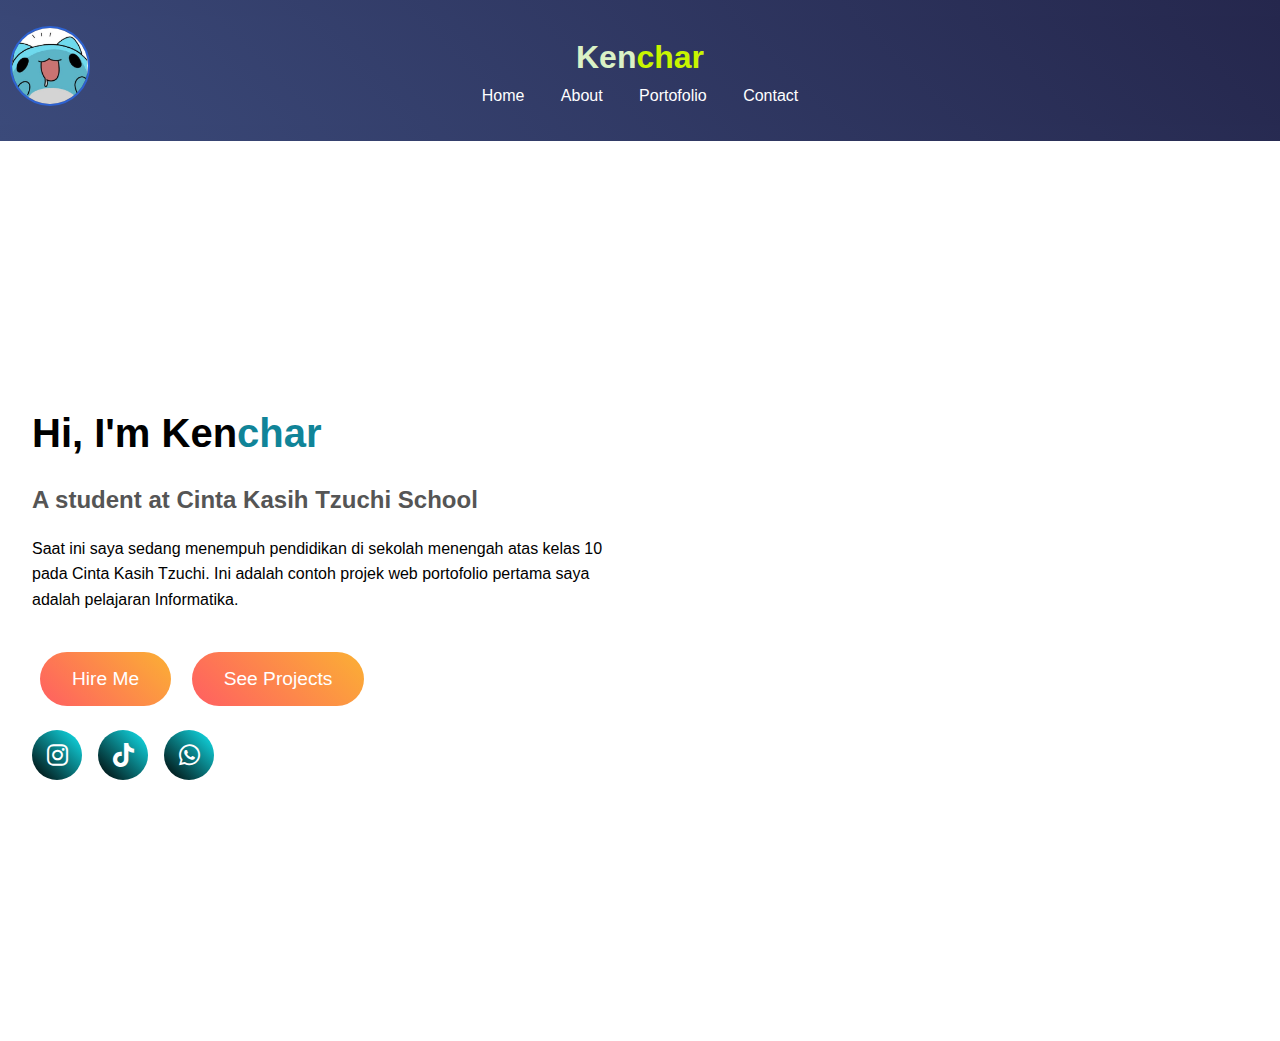
<file: index.html>
<!DOCTYPE html>
<html lang="en">

<head>
    <meta charset="UTF-8">
    <meta name="viewport" content="width=device-width, initial-scale=1.0">
    <title>Kenzie Charemon</title>
    <link rel="stylesheet" href="style.css">
    <link rel="stylesheet" href="https://cdnjs.cloudflare.com/ajax/libs/font-awesome/6.2.0/css/all.min.css">
</head>

<body>
    <header>
        <header>
            
           <href src="https://www.tiktok.com/@ig.jenmanzino"> <img src="gp1.jpg" alt="Avatar" class="avatar" href="https://www.tiktok.com/@ig.jenmanzino">
            <h1 class="logo">Ken<span>char</span></h1>
            <a href="index.html">Home</a>
            <a href="about.html">About</a>
            <a href="--">Portofolio</a>
            <a href="contact.html">Contact</a>
        </header>
    </header>
    <section class="home">
        <div class="content">
            <h2>Hi, I'm Ken<span>char</span></h2>
            <h3>A student at Cinta Kasih Tzuchi School</h3>
            <p>
                Saat ini saya sedang menempuh pendidikan di sekolah menengah atas kelas 10 pada Cinta Kasih Tzuchi. 
                Ini adalah contoh projek web portofolio pertama saya adalah pelajaran Informatika.
            </p>
        
            <div class="btn-group"></div>
            <button  ><a href="contact.html">Hire  Me</a></button>
            <a href="project.html">
            <button>See Projects</a></button>
            <!--  -->
            <div class="social-icons">
                <a href="https://www.instagram.com/kenzch3/" <i class="fa-brands fa-instagram"></i></a>
                <a href="https://www.tiktok.com/@ig.jenmanzino" <i class="fa-brands fa-tiktok"></i></a>
                <a href="contact.html" <i class="fa-brands fa-whatsapp"></i></a>
            </div>
        </div>
</file>
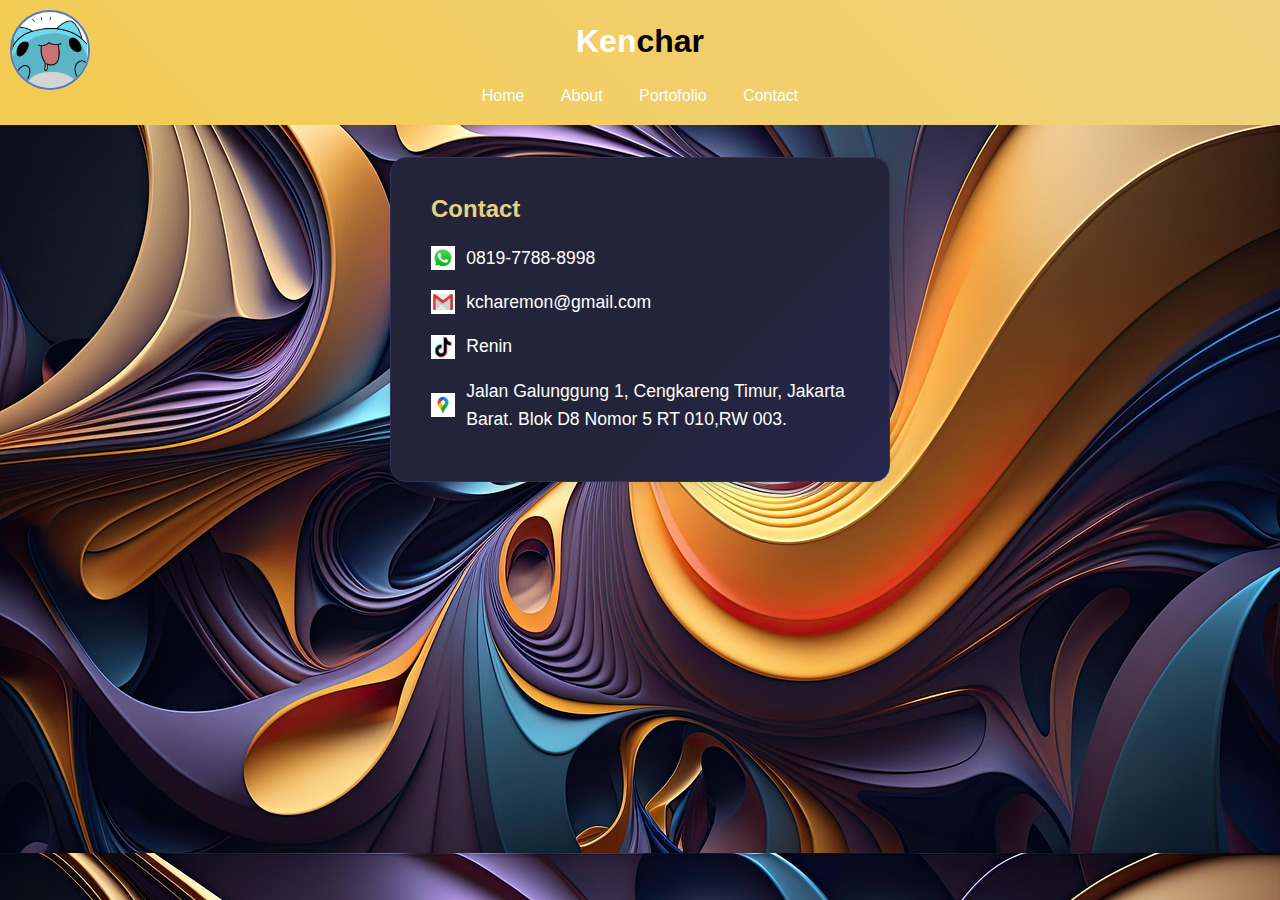
<file: contact.html>
<!DOCTYPE html>
<html lang="id">
<head>
    <meta charset="UTF-8">
    <meta name="viewport" content="width=device-width, initial-scale=1.0">
    <title>Profil Kenzie Charemon</title>
    <link rel="stylesheet" href="contact.css">
</head>
<body>
    <div class="container">
        <header>
    <img src="gp1.jpg" alt="Avatar" class="avatar">
    <h1 class="logo">Ken<span>char</span></h1>
    <nav>
        <a href="index.html">Home</a>
        <a href="about.html">About</a>
        <a href="-">Portofolio</a>
        <a href="contact.html">Contact</a>
    </nav>
</header>

<section class="contact">
    <h2>Contact</h2>
    <p><img src="whatsapp.jpg" alt="WhatsApp"> 0819-7788-8998</p>
    <p><img src="email.jpg" alt="Email"> kcharemon@gmail.com</p>
    <p><img src="tiktok.png" alt="TikTok"> Renin</p>
    <p><img src="lokasi.png" alt="Lokasi"> Jalan Galunggung 1, Cengkareng Timur, Jakarta Barat. Blok D8 Nomor 5 RT 010,RW 003.</p>
</section>
</file>
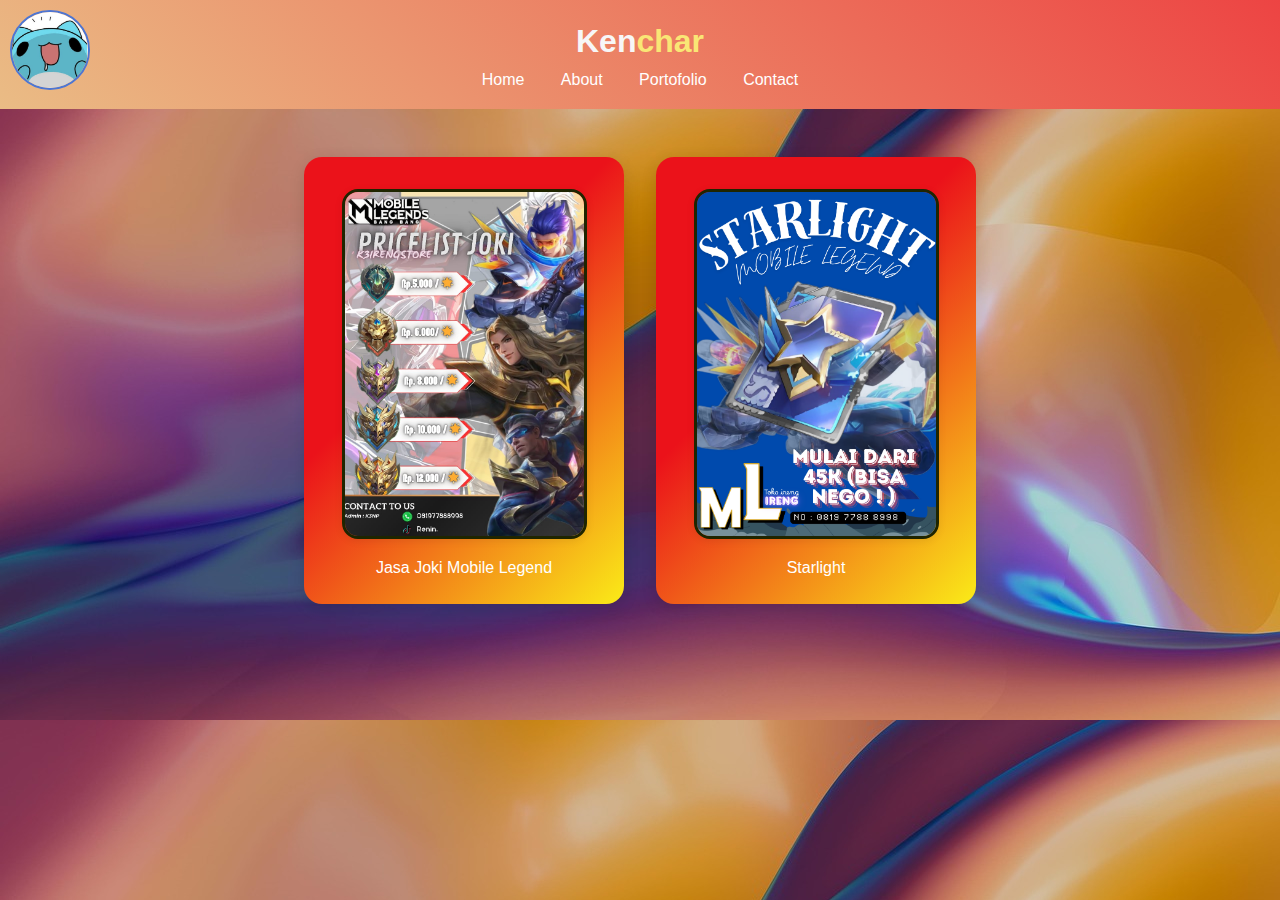
<file: project.html>
<!DOCTYPE html>
<html lang="en">
<head>
    <meta charset="UTF-8">
    <meta name="viewport" content="width=device-width, initial-scale=1.0">
    <title>Kenzie Charemon</title>
    <link rel="stylesheet" href="project.css">
    <link rel="stylesheet" href="https://cdnjs.cloudflare.com/ajax/libs/font-awesome/6.2.0/css/all.min.css">
</head>
<body>
    <header>
        <img src="gp1.jpg" alt="Avatar" class="avatar">
        <h1 class="logo">Ken<span>char</span></h1>
        <nav>
            <a href="index.html">Home</a>
            <a href="about.html">About</a>
            <a href="#">Portofolio</a>
            <a href="contact.html">Contact</a>
        </nav>
    </header>

    <div class="photo-container">
        <div class="photo-box">
            <img src="joki.jpg" alt="Joki">
            <p>Jasa Joki Mobile Legend</p>
        </div>
        <div class="photo-box">
            <img src="STAR LIGHT.png" alt="Starlight">
            <p>Starlight</p>
        </div>
    </div>
</body>
</html>
</file>
<file: style.css>
/* General Reset */
* {
    margin: 0;
    padding: 0;
    box-sizing: border-box;
    font-family: Arial, sans-serif;
}

/* Body Styling */
body {
    background-color: #f4f4f4;
    color: #000000;
    line-height: 1.6;
}
/* Header Styling */
header {
    background: linear-gradient(45deg, #3b4a7a, #25274d); /* Gradien linear */
    color: #daf2c6;
    padding: 1rem 0;
    text-align: center;
    position: relative; /* Untuk mengatur posisi elemen di dalam header */
}

header .avatar {
    width: 80px; /* Ukuran avatar lebih kecil untuk header */
    height: 80px;
    border-radius: 50%; /* Membuat gambar berbentuk lingkaran */
    object-fit: cover; /* Memastikan gambar tidak terdistorsi */
    border: 2px solid #2b69e5d2; /* Menambahkan border untuk estetika */
    position: absolute; /* Posisi absolut untuk menempatkan avatar */
    top: 10px; /* Jarak dari atas header */
    left: 10px; /* Jarak dari kiri header */
}

header .logo {
    font-size: 2rem;
    font-weight: bold;
}   

header .logo span {
    color: #c8f500;
}

header a {
    color: #fff;
    text-decoration: none;
    margin: 0 1rem;
    font-size: 1rem;
}

header a:hover {
    color: #85f2d0d9;
}

/* Home Section */
section.home {
    display: flex;
    align-items: center;
    min-height: 100vh;
    background-color: #fff;
    padding: 2rem;
}

section.home .content {
    text-align: left;
    max-width: 600px;
}

section.home h2 {
    font-size: 2.5rem;
    margin-bottom: 1rem;
    color: #000000;
}

section.home h2 span {
    color: #108498;
}

section.home h3 {
    font-size: 1.5rem;
    margin-bottom: 1rem;
    color: #555;
}

section.home p {
    font-size: 1rem;
    margin-bottom: 2rem;
    color: #000000;
}

/* Buttons */
section.home button {
    background: linear-gradient(45deg, #FF5E62, #FBB034); /* Gradien linear */
    color: #fff;
    border: none;
    padding: 1rem 2rem;
    margin: 0.5rem;
    cursor: pointer;
    border-radius: 50px; /* Membuat tombol bulat */
    font-size: 1.2rem; /* Membuat tombol lebih besar */
    transition: background 0.3s ease;
}

section.home button a {
    color: #fff;
    text-decoration: none;
    
}

section.home button:hover {
    background: linear-gradient(45deg, #3b4a7a, #25274d); /* Gradien linear */
}
/* Social Icons */
.social-icons {
    margin-top: 1rem;
    display: flex;
    gap: 1rem; /* Memberikan jarak antar ikon */
}

.social-icons a {
    background: linear-gradient(45deg, #000000, #12e8f3); /* Gradien linear */
    color: #fff;
    font-size: 1.5rem;
    width: 50px;
    height: 50px;
    display: flex;
    justify-content: center;
    align-items: center;
    border-radius: 50%;
    transition: background 0.3s ease, transform 0.3s ease;
    text-decoration: none;
}

.social-icons a:hover {
    background: linear-gradient(45deg, #12e8f3, #f39c12); /* Gradien berubah saat hover */
    transform: scale(1.1);
}
</file>
<file: contact.css>
/* General Reset */
* {
    margin: 0;
    padding: 0;
    box-sizing: border-box;
    font-family: Arial, sans-serif;
}

/* Body Styling */
body {
    background-color: #f4f4f4;
    color: #000000;
    line-height: 1.6;
    background-image: url('Bg1.jpg');
}
/* Header Styling */
header {
    background: linear-gradient(45deg, #f3cb51, #f0d27f); /* Gradien linear */
    color: #ffffff;
    padding: 1rem 0;
    text-align: center;
    position: relative; /* Untuk mengatur posisi elemen di dalam header */
}

header .avatar {
    width: 80px; /* Ukuran avatar lebih kecil untuk header */
    height: 80px;
    border-radius: 50%; /* Membuat gambar berbentuk lingkaran */
    object-fit: cover; /* Memastikan gambar tidak terdistorsi */
    border: 2px solid #defb7dd2; /* Menambahkan border untuk estetika */
    position: absolute; /* Posisi absolut untuk menempatkan avatar */
    top: 10px; /* Jarak dari atas header */
    left: 10px; /* Jarak dari kiri header */
}header .avatar {
    width: 80px; /* Ukuran avatar lebih kecil untuk header */
    height: 80px;
    border-radius: 50%; /* Membuat gambar berbentuk lingkaran */
    object-fit: cover; /* Memastikan gambar tidak terdistorsi */
    border: 2px solid #2b69e5d2; /* Menambahkan border untuk estetika */
    position: absolute; /* Posisi absolut untuk menempatkan avatar */
    top: 10px; /* Jarak dari atas header */
    left: 10px; /* Jarak dari kiri header */
}

header .logo {
    font-size: 2rem;
    font-weight: bold;
}

header .logo span {
    color: #000000;
}

header nav {
    margin-top: 1rem;
}

header nav a {
    color: #fff;
    text-decoration: none;
    margin: 0 1rem;
    font-size: 1rem;
    transition: color 0.2s;
}

header nav a:hover {
    color: #000000b0;
}

/* Contact Section Box */
section.contact {
    background: linear-gradient(135deg, #23243a  60%, #25274d 100%);
    border-radius: 16px;
    box-shadow: 0 4px 16px rgba(0,0,0,0.12);
    padding: 2rem 2.5rem;
    margin: 2rem auto;
    max-width: 500px;
    color: #daf2c6;
    border: 1px solid #31325a;
}

section.contact h2 {
    color: #e7d083;
    margin-bottom: 1rem;
}

section.contact p {
    display: flex;
    align-items: center;
    margin-bottom: 1rem;
    font-size: 1.1rem;
    color: #fff;
}

section.contact img {
    width: 24px;
    height: 24px;
    margin-right: 0.7rem;
    vertical-align: middle;
    filter: brightness(0.95) contrast(1.2);
}
</file>
<file: project.css>
/* General Reset */
* {
    margin: 0;
    padding: 0;
    box-sizing: border-box;
    font-family: Arial, sans-serif;
}

/* Body Styling */
body {
    background-color: #f4f4f4;
    color:  #ffffff;
    line-height: 1.6;
    background-image: url('background.jpg');
}
/* Header Styling */
header {
    background: linear-gradient(45deg, #eabc85, #ed4443); /* Gradien linear */
    color: #f7f7f7;
    padding: 1rem 0;
    text-align: center;
    position: relative; /* Untuk mengatur posisi elemen di dalam header */
}

header .avatar {
    width: 80px; /* Ukuran avatar lebih kecil untuk header */
    height: 80px;
    border-radius: 50%; /* Membuat gambar berbentuk lingkaran */
    object-fit: cover; /* Memastikan gambar tidak terdistorsi */
    border: 2px solid #2b69e5d2; /* Menambahkan border untuk estetika */
    position: absolute; /* Posisi absolut untuk menempatkan avatar */
    top: 10px; /* Jarak dari atas header */
    left: 10px; /* Jarak dari kiri header */
}

header .logo {
    font-size: 2rem;
    font-weight: bold;
}   

header .logo span {
    color: #fdff7ad4;
}

header a {
    color: #fff;
    text-decoration: none;
    margin: 0 1rem;
    font-size: 1rem;
}

header a:hover {
    color: #85f2d0d9;
}
/* Dua kotak foto dengan gradient */
.photo-container {
    display: flex;
    justify-content: center;
    gap: 2rem;
    margin: 3rem 0;
}

.photo-box {
    background: linear-gradient(135deg, #eb121a 40%, #faeb18 100%);
    border-radius: 18px;
    box-shadow: 0 4px 16px rgba(0,0,0,0.12);
    padding: 2rem 1.5rem 1.5rem 1.5rem;
    display: flex;
    flex-direction: column;
    align-items: center;
    width: 320px;         /* Diperbesar dari 220px */
}

.photo-box img {
    width: 245px;           /* Lebar tetap */
    height: 350px;          /* Tinggi lebih besar untuk rasio 9:16 */
    object-fit: cover;      /* Foto tetap proporsional dan terpotong rapi */
    border-radius: 16px;
    margin-bottom: 1rem;
    border: 3px solid #1f2500;
    box-shadow: 0 2px 8px rgba(0,0,0,0.08);
}
</file>
